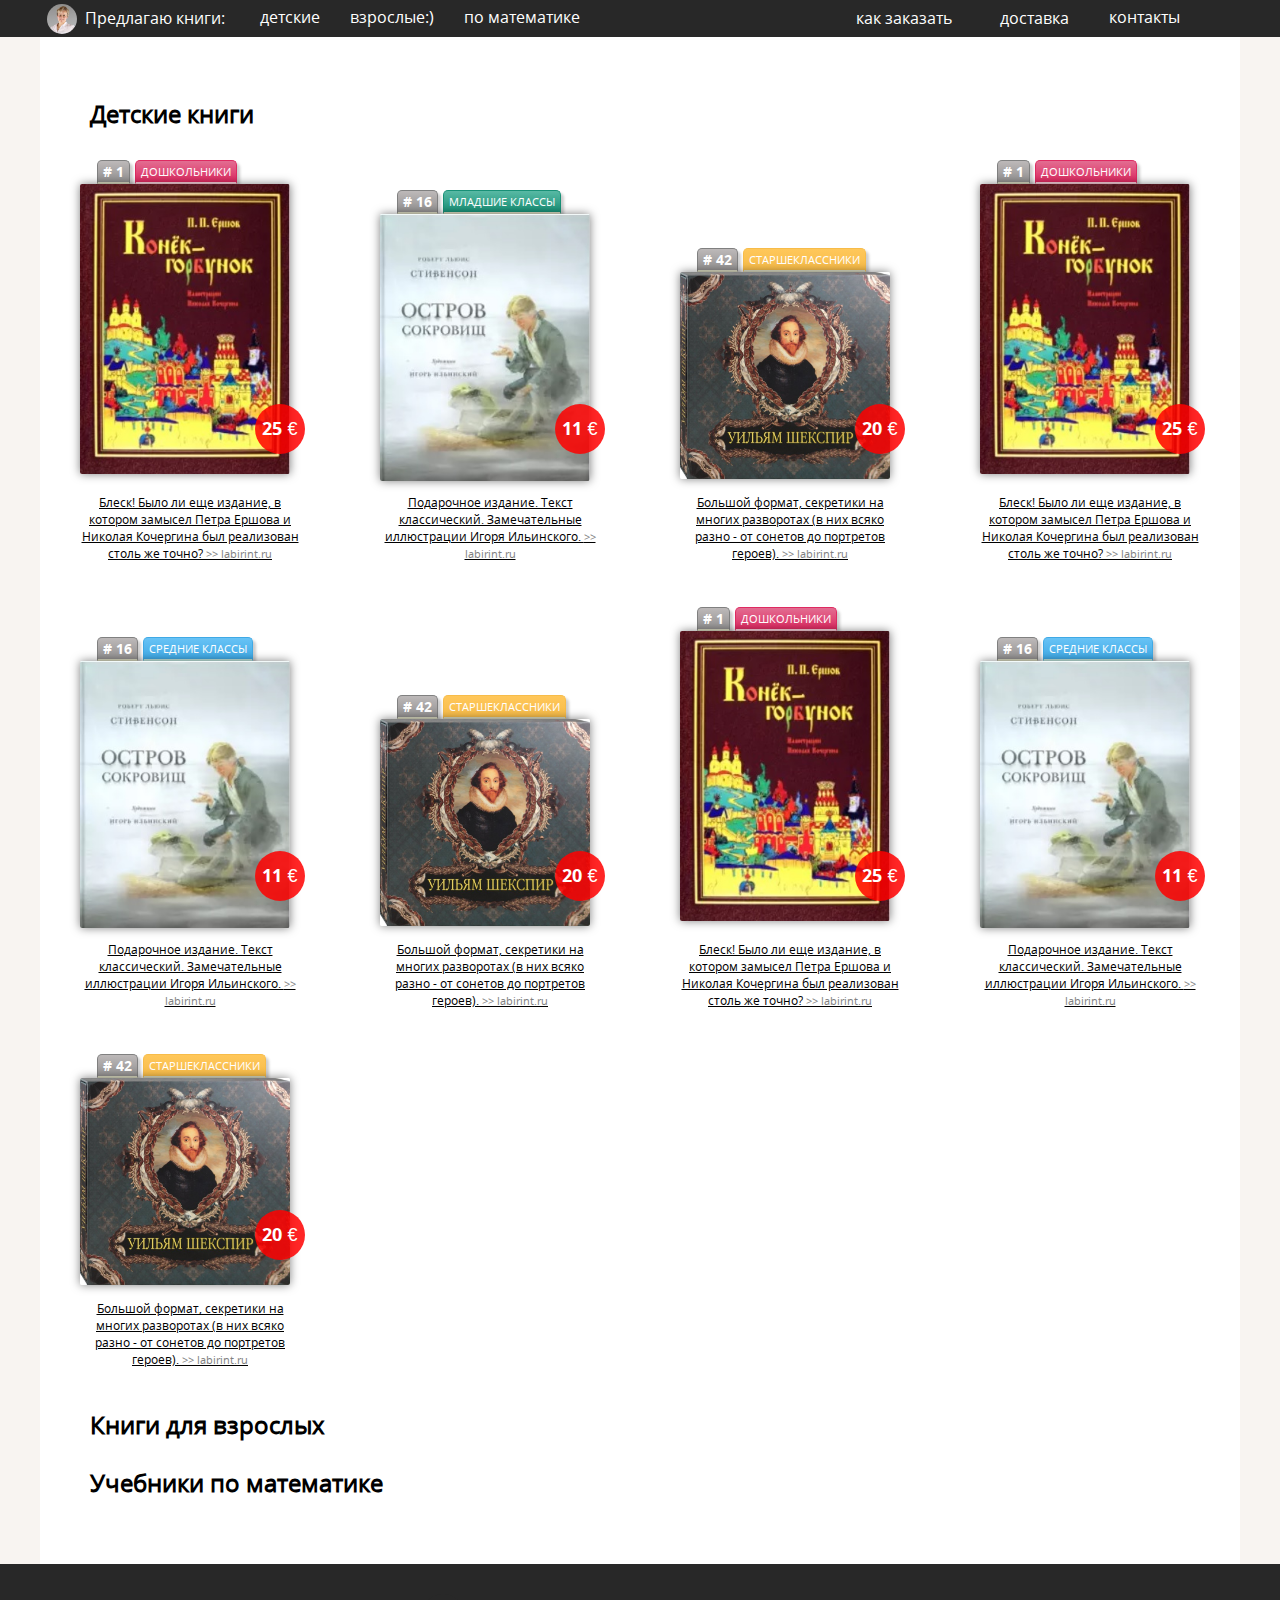
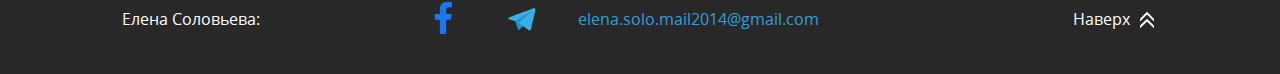
<file: index.html>
<!DOCTYPE html>
<html lang="ru">
<head>
	<title>Книги на русском</title>
	<meta http-equiv="Content-type" content="text/html; charset=utf-8"/>
	<meta name="description" content="Книги на русском языке в Германии"/>
	<meta name="keywords" content="Книги на русском, Books, Buecher"/>
	<link href="favicon/book-red.ico" rel="shortcut icon" type="image/x-icon" />
	<link type="text/css" rel="stylesheet" href="css/style.css"/>  <!-- подключения файла style.css -->
</head>

<body>

<header class="header">
	<h1 class="visually-hidden">Книги на русском языке</h1>
	<nav class="nav">
		<ul class="nav__list reset-list">
			<li class="nav__item">
				<a href="#" name="up"></a>
				<button class="nav__element nav__button nav__button--offer " id="offer" aria-label="Предлагаю книги">Предлагаю книги:</button>
				<div class="modal modal--left modal--intro visually-hidden">
					<p class="modal__text">Добрый день!</p>
					<p class="modal__text">Предлагаю книги на русском языке:</p>
					<p class="modal__text">&#9830; для детей - книги, из которых мы уже выросли или так и не доросли;</p>
					<p class="modal__text">&#9830; для взрослых - парочка книг, с которыми готова расстаться.</p>
					<p class="modal__text">&#9830; для студентов - учебники по мат.анализу и линейной алгебре; </p>
					<p class="modal__text">Почти все детские книги были куплены на
						<a  class="modal__link" href="https://www.labirint.ru/" target="_blank">labirint.ru</a>
						еще в Москве, в основном в 2011-2012 гг.,
						покупала для своего ребенка, старалась выбирать издания хорошего качества, с иллюстрациями известных художников
						 и адекватными переводами.</p>
					<p class="modal__text">Прилагаю список в экселевском формате (можно открыть в гугл-таблицах).
						Ссылка для скачивания:
						<a  class="modal__link" href="https://transfiles.ru/37fgf" target="_blank">https://transfiles.ru/37fgf</a>
					</p>
					<button class="close-button" aria-label="закрыть"></button>
				</div>
			</li>
			<li class="nav__item">
				<a class="nav__element nav__link" id="childrenLink" href="#children">детские</a>
			</li>
			<li class="nav__item">
				<a class="nav__element nav__link" id="adultsLink" href="#adults">взрослые:)</a>
			</li>
			<li class="nav__item">
				<a class="nav__element nav__link" id="mathLink" href="#math">по математике</a>
			</li>
		</ul>
		<ul class="nav__list reset-list">
			<li class="nav__item">
				<a href="#" name="up"></a>
				<button  class="nav__element nav__button nav__button--order" id="order" aria-label="как заказать">как заказать</button>
				<div class="modal modal--right modal--order visually-hidden">
					<h2 class="modal__title">Как сделать заказ</h2>
					<p class="modal__text">- Выберите интересующие вас книги и скиньте мне информацию в почту или соц.сети.</p>
					<p class="modal__text">- Я сделаю рассчет суммы заказа и, если необходимо, доставки
						и сброшу удобным Вам способом список заказанных книг и реквизиты для оплаты.
						О встрече можно договориться по телефону или в соц сетях.
					</p>
					<p class="modal__text">- При доставке почтой книги будут отправлены не позднее 3х дней после оплаты,
						скан квитанции пришлю в почту или соц сети, чтобы можно было отследить посылку.
					</p>
					<button class="close-button" aria-label="закрыть"></button>
				</div>
			</li>
			<li class="nav__item">
				<button class="nav__element nav__button" id="delivery" aria-label="доставка">доставка</button>
				<div class="modal modal--right modal--delivery visually-hidden">
					<h2 class="modal__title">Доставка</h2>
					<p class="modal__text">Самовывоз: забрать книги можно в Гайслингене (Geislingen an der Steige)
						или договориться о встрече в Ульме, Мюнхене или Штутгарте.
						Звоните/пишите, договоримся.
					</p>
					<p class="modal__text">Возможна отправка почтой (DHL, Hermes). Книги будут отправлены не позднее 3х дней после оплаты,
						скан квитанции пришлю в почту или соц сети, чтобы можно было отследить посылку.</p>
					<p class="modal__text">Стоимость доставки в цену не включена и рассчитывается под запрос, исходя из веса и габарита заказанных книг.</p>
					<p class="modal__text">Тарифы:
						<a class="modal__link" href="https://www.deutschepost.de/de/w/buecherundwarensendung.html" target="_blank">DHL</a>,
						<a class="modal__link" href="https://www.myhermes.de/preise/paeckchen-paket/" target="_blank">Hermes</a>
					</p>
					<button class="close-button" aria-label="закрыть"></button>
				</div>
			</li>
			<li class="nav__item">
				<a class="nav__element nav__link nav__link--narrow" id="contactsLink" href="#contacts">контакты</a>
			</li>
		</ul>
	</nav>
</header>

<main class="container">
	<div class="catalog">
		<section class="part">
			<h2 class="part__title">Детские книги<a name="children"></a></h2>
			<div class="part__wrapper">
				<article class="book">
					<h3 class="visually-hidden">Петр Ершов: Конёк-горбунок<a name="001"></a></h3>
					<div class="book__tabs-wrapper">
						<p class="book__id"># 1</p>
						<p class="book__age-group book__age-group--1">дошкольники</p>
					</div>
					<div class="book__image-wrapper book__image-wrapper--heigh">
						<a href="card-001.html">
							<img  class="book__image" src="img/001-cover.jpg" alt="Фото обложки">
							<div class="book__price">25
								<span class="book__placeholder"> </span>&#8364;
							</div>
						</a>
					</div>
					<a class="book__summary-link" href="https://www.labirint.ru/books/297139/" target="_blank">
						<p class="book__summary"> Блеск! Было ли еще издание, в котором замысел Петра Ершова
							и Николая Кочергина был реализован столь же точно?
							<span class="book__source"> >> labirint.ru</span>
						 </p>
					</a>
				</article>
				<article class="book">
					<h3 class="visually-hidden">Автор: название<a name="002"></a></h3>
					<div class="book__tabs-wrapper">
						<p class="book__id"># 16</p>
						<p class="book__age-group book__age-group--2">младшие классы</p>
					</div>
					<div class="book__image-wrapper book__image-wrapper--middle">
						<a href="card-016.html">
							<img  class="book__image" src="img/016-cover.jpg" alt="Фото обложки">
							<div class="book__price">11
								<span class="book__placeholder"> </span>&#8364;
							</div>
						</a>
					</div>
					<a class="book__summary-link" href="https://www.labirint.ru/books/356725/" target="_blank">
						<p class="book__summary"> Подарочное издание. Текст классический. Замечательные иллюстрации Игоря Ильинского.
							<span class="book__source"> >> labirint.ru</span>
						 </p>
					</a>
				</article>
				<article class="book">
					<h3 class="visually-hidden">Ирина Бурова: Уильям Шекспир<a name="003"></a></h3>
					<div class="book__tabs-wrapper">
						<p class="book__id"># 42</p>
						<p class="book__age-group book__age-group--4">старшеклассники</p>
					</div>
					<div class="book__image-wrapper">
						<a href="card-042.html">
							<img  class="book__image" src="img/042-cover.jpg" alt="Фото обложки">
							<div class="book__price">20
								<span class="book__placeholder"> </span>&#8364;
							</div>
						</a>
					</div>
					<a class="book__summary-link" href="https://www.labirint.ru/books/285935/" target="_blank">
						<p class="book__summary">  Большой формат, секретики на многих разворотах
							(в них всяко разно - от сонетов до портретов героев).
							<span class="book__source"> >> labirint.ru</span>
						 </p>
					</a>
				</article>
				<article class="book">
					<h3 class="visually-hidden">Автор: название<a name="004"></a></h3>
					<div class="book__tabs-wrapper">
						<p class="book__id"># 1</p>
						<p class="book__age-group book__age-group--1">дошкольники</p>
					</div>
					<div class="book__image-wrapper book__image-wrapper--heigh">
						<a href="card-001.html">
							<img  class="book__image" src="img/001-cover.jpg" alt="Фото обложки">
							<div class="book__price">25
								<span class="book__placeholder"> </span>&#8364;
							</div>
						</a>
					</div>
					<a class="book__summary-link" href="https://www.labirint.ru/books/297139/" target="_blank">
						<p class="book__summary"> Блеск! Было ли еще издание, в котором замысел Петра Ершова
							и Николая Кочергина был реализован столь же точно?
							<span class="book__source"> >> labirint.ru</span>
						 </p>
					</a>
				</article>
				<article class="book">
					<h3 class="visually-hidden">Автор: название<a name="005"></a></h3>
					<div class="book__tabs-wrapper">
						<p class="book__id"># 16</p>
						<p class="book__age-group book__age-group--3">средние классы</p>
					</div>
					<div class="book__image-wrapper book__image-wrapper--middle">
						<a href="card-016.html">
							<img  class="book__image" src="img/016-cover.jpg" alt="Фото обложки">
							<div class="book__price">11
								<span class="book__placeholder"> </span>&#8364;
							</div>
						</a>
					</div>
					<a class="book__summary-link" href="https://www.labirint.ru/books/356725/" target="_blank">
						<p class="book__summary"> Подарочное издание. Текст классический. Замечательные иллюстрации Игоря Ильинского.
							<span class="book__source"> >> labirint.ru</span>
						 </p>
					</a>
				</article>
				<article class="book">
					<h3 class="visually-hidden">Ирина Бурова: Уильям Шекспир<a name="006"></a></h3>
					<div class="book__tabs-wrapper">
						<p class="book__id"># 42</p>
						<p class="book__age-group book__age-group--4">старшеклассники</p>
					</div>
					<div class="book__image-wrapper">
						<a href="card-042.html">
							<img  class="book__image" src="img/042-cover.jpg" alt="Фото обложки">
							<div class="book__price">20
								<span class="book__placeholder"> </span>&#8364;
							</div>
						</a>
					</div>
					<a class="book__summary-link" href="https://www.labirint.ru/books/285935/" target="_blank">
						<p class="book__summary">  Большой формат, секретики на многих разворотах
							(в них всяко разно - от сонетов до портретов героев).
							<span class="book__source"> >> labirint.ru</span>
						 </p>
					</a>
				</article>
				<article class="book">
					<h3 class="visually-hidden">Автор: название<a name="007"></a></h3>
					<div class="book__tabs-wrapper">
						<p class="book__id"># 1</p>
						<p class="book__age-group book__age-group--1">дошкольники</p>
					</div>
					<div class="book__image-wrapper book__image-wrapper--heigh">
						<a href="card-001.html">
							<img  class="book__image" src="img/001-cover.jpg" alt="Фото обложки">
							<div class="book__price">25
								<span class="book__placeholder"> </span>&#8364;
							</div>
						</a>
					</div>
					<a class="book__summary-link" href="https://www.labirint.ru/books/297139/" target="_blank">
						<p class="book__summary"> Блеск! Было ли еще издание, в котором замысел Петра Ершова
							и Николая Кочергина был реализован столь же точно?
							<span class="book__source"> >> labirint.ru</span>
						 </p>
					</a>
				</article>
				<article class="book">
					<h3 class="visually-hidden">Автор: название<a name="008"></a></h3>
					<div class="book__tabs-wrapper">
						<p class="book__id"># 16</p>
						<p class="book__age-group book__age-group--3">средние классы</p>
					</div>
					<div class="book__image-wrapper book__image-wrapper--middle">
						<a href="card-016.html">
							<img  class="book__image" src="img/016-cover.jpg" alt="Фото обложки">
							<div class="book__price">11
								<span class="book__placeholder"> </span>&#8364;
							</div>
						</a>
					</div>
					<a class="book__summary-link" href="https://www.labirint.ru/books/356725/" target="_blank">
						<p class="book__summary"> Подарочное издание. Текст классический. Замечательные иллюстрации Игоря Ильинского.
							<span class="book__source"> >> labirint.ru</span>
						 </p>
					</a>
				</article>
				<article class="book">
					<h3 class="visually-hidden">Ирина Бурова: Уильям Шекспир<a name="009"></a></h3>
					<div class="book__tabs-wrapper">
						<p class="book__id"># 42</p>
						<p class="book__age-group book__age-group--4">старшеклассники</p>
					</div>
					<div class="book__image-wrapper">
						<a href="card-042.html">
							<img  class="book__image" src="img/042-cover.jpg" alt="Фото обложки">
							<div class="book__price">20
								<span class="book__placeholder"> </span>&#8364;
							</div>
						</a>
					</div>
					<a class="book__summary-link" href="https://www.labirint.ru/books/285935/" target="_blank">
						<p class="book__summary">  Большой формат, секретики на многих разворотах
							(в них всяко разно - от сонетов до портретов героев).
							<span class="book__source"> >> labirint.ru</span>
						 </p>
					</a>
				</article>

			</div>
		</section>

		<section class="part">
			<h2 class="part__title">Книги для взрослых<a name="adults"></a></h2>
			<div class="part__wrapper">

			</div>
		</section>

		<section class="part">
			<h2 class="part__title">Учебники по математике<a name="math"></a></h2>
			<div class="part__wrapper">

			</div>
		</section>
	</div>
</main>

<footer class="footer">
	<div class="footer__wrapper">
		<p class="footer__left">Елена Соловьева: <a href="#" name="contacts"></a>
		</p>
		<ul class="footer__middle contact reset-list">
			<li class="contact__item">
				<a class="contact__link contact__link--facebook"
				href="https://www.facebook.com/%D0%9B%D0%B8%D1%87%D0%BD%D0%B0%D1%8F-%D1%81%D1%82%D1%80%D0%B0%D0%BD%D0%B8%D1%86%D0%B0-%D0%95%D0%BB%D0%B5%D0%BD%D1%8B-%D0%A1%D0%BE%D0%BB%D0%BE%D0%B2%D1%8C%D0%B5%D0%B2%D0%BE%D0%B9-101800968509706/?view_public_for=101800968509706"
				 target="_blank"></a>
			</li>
			<li class="contact__item">
				<a class="contact__link contact__link--telegram" href="https://telegram.me/ElenaSolo77" target="_blank"></a>
			</li>
			<li class="contact__item contact__item--email">
				<a class="contact__link contact__link--email"  class="contact__item" href="mailto:elena.solo.mail2014@gmail.com">
					elena.solo.mail2014@gmail.com
				</a>
			</li>
			<!-- <li class="contact__item">
				<a class="contact__link contact__link - - whatsapp" href="https://wa.me/+4917620063724/?text= " target="_blank"></a>
			</li> -->
		</ul>
		<div class="footer__right">
			<a href="#up" class="footer__link--up">Наверх</a>
		</div>
	</div>
</footer>

<script src="js/modal.js"></script>

</body>
</html>
</file>
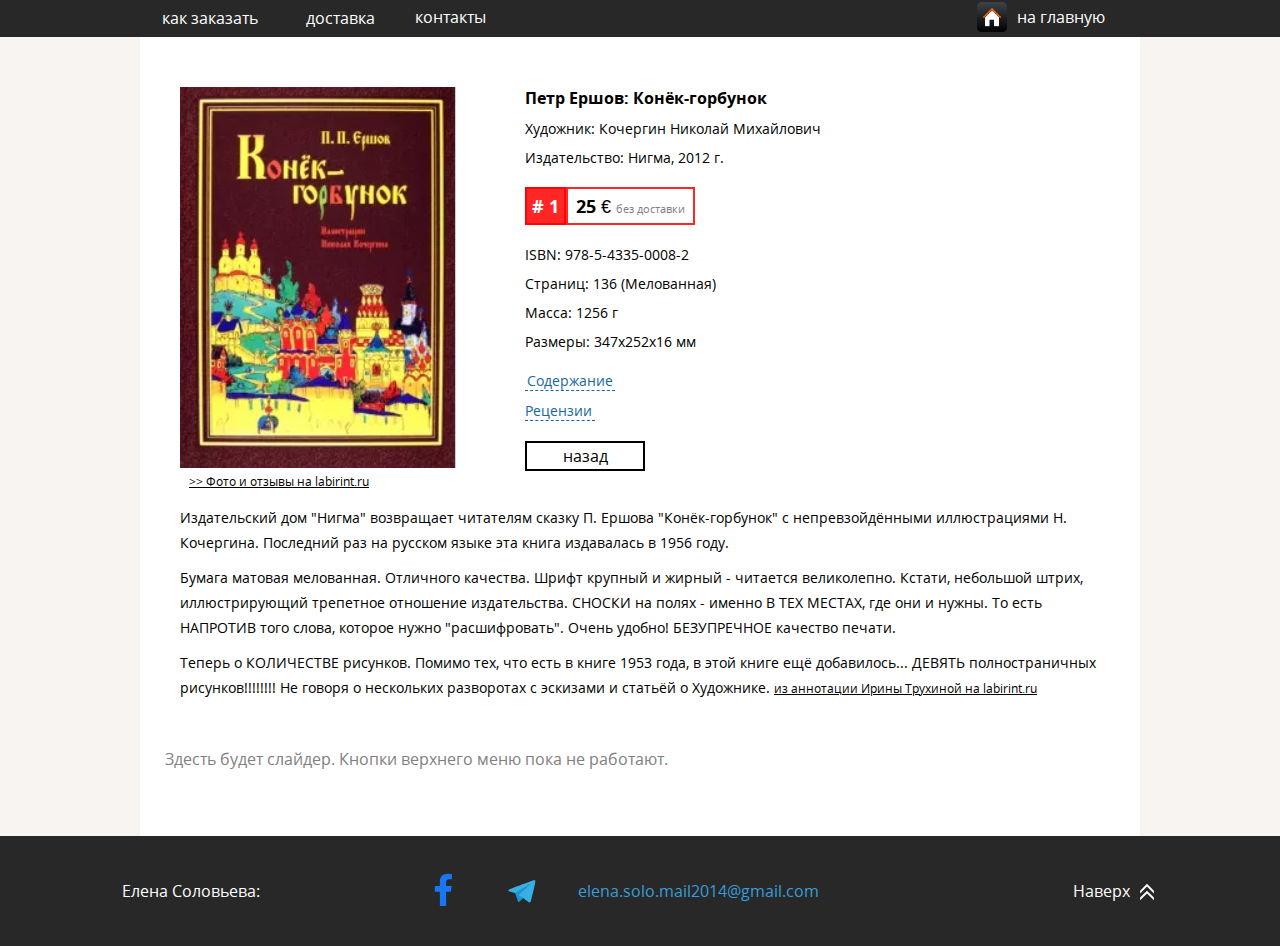
<file: card-001.html>
<!DOCTYPE html>
<html lang="ru">
<head>
	<title>Книги на русском</title>
	<meta http-equiv="Content-type" content="text/html; charset=utf-8"/>
	<meta name="description" content="Книги на русском языке в Германии"/>
	<meta name="keywords" content="Книги на русском, Books, Buecher"/>
<link href="favicon/book-red.ico" rel="shortcut icon" type="image/x-icon" />
	<link type="text/css" rel="stylesheet" href="css/style.css"/>  <!-- подключения файла style.css -->
</head>

<body>

<header class="header">
	<nav class="nav nav--article">
		<ul class="nav__list reset-list">
			<li class="nav__item">
				<a href="#" name="up"></a>
				<button  class="nav__element nav__button nav__button--order" aria-label="как заказать">как заказать</button>
				<div class="modal modal--left modal--order visually-hidden">
					<h2 class="modal__title">Как сделать заказ</h2>
					<p class="modal__text">- Выберите интересующие вас книги и скиньте мне информацию в почту или соц.сети.</p>
					<p class="modal__text">- Я сделаю рассчет суммы заказа и, если необходимо, доставки
						и сброшу удобным Вам способом список заказанных книг и реквизиты для оплаты.
						О встрече можно договориться по телефону или в соц сетях.
					</p>
					<p class="modal__text">- При доставке почтой книги будут отправлены не позднее 3х дней после оплаты,
						скан квитанции пришлю в почту или соц сети, чтобы можно было отследить посылку.
					</p>
					<button class="close-button" aria-label="закрыть"></button>
				</div>
			</li>
			<li class="nav__item">
				<button class="nav__element nav__button" aria-label="доставка">доставка</button>
				<div class="modal modal--left modal--delivery visually-hidden">
					<h2 class="modal__title">Доставка</h2>
					<p class="modal__text">Самовывоз: забрать книги можно в Гайслингене (Geislingen an der Steige)
						или договориться о встрече в Ульме, Мюнхене или Штутгарте.
						Звоните/пишите, договоримся.
					</p>
					<p class="modal__text">Возможна отправка почтой (DHL, Hermes). Книги будут отправлены не позднее 3х дней после оплаты,
						скан квитанции пришлю в почту или соц сети, чтобы можно было отследить посылку.</p>
					<p class="modal__text">Стоимость доставки в цену не включена и рассчитывается под запрос, исходя из веса и габарита заказанных книг.</p>
					<p class="modal__text">Тарифы:
						<a class="modal__link" href="https://www.deutschepost.de/de/w/buecherundwarensendung.html" target="_blank">DHL</a>,
						<a class="modal__link" href="https://www.myhermes.de/preise/paeckchen-paket/" target="_blank">Hermes</a>
					</p>
					<button class="close-button" aria-label="закрыть"></button>
				</div>
			</li>
			<li class="nav__item">
				<a class="nav__element nav__link nav__link--narrow" href="#contacts">контакты</a>
			</li>
		</ul>
		<ul class="nav__list reset-list">
			<li class="nav__item button">
				<a href="index.html" class="nav__element  nav__link nav__link--home">на главную</a>
			</li>
		</ul>
	</nav>
</header>

<main class="article">
	<h1 class="visually-hidden">Петр Ершов: Конёк-горбунок</h1>
	<div class="article__intro">
		<div class="article__image-wrapper">
			<img  class="article__image" src="img/001-cover.jpg" alt="Фото обложки">
			<a class="book__summary-link" href="https://www.labirint.ru/books/297139/" target="_blank">
				<p class="book__external-link"> >> Фото и отзывы на labirint.ru</p>
			</a>
		</div>

		<div class="article__features">
			<p class="article__title">Петр Ершов: Конёк-горбунок</p>
			<p class="article__info visually-hidden"></p>  <!-- book__translator -->
			<p class="article__info">Художник: Кочергин Николай Михайлович</p> <!-- book__painter -->
			<p class="article__info">Издательство: Нигма, 2012 г.</p> <!-- book_publisher -->
			<div class="id-price">
				<p class="id-price__id"># 1</p>
				<p class="id-price__price">25 <span class="id-price__plaseholder"> </span>&#8364;
					<span class="id-price__rem">без доставки</span>
				</p>
			</div>
			<div class="article__info">ISBN: 978-5-4335-0008-2</div> <!-- book__isbn -->
			<div class="article__info">Страниц: 136 (Мелованная)</div> <!-- book__pages-number -->
			<div class="article__info">Масса: 1256 г</div> <!-- book__weight -->
			<div class="article__info">Размеры: 347x252x16 мм</div> <!-- book__size -->
			<div class="article__details">
				<button class="article__content" aria-label="содержание">Содержание</button>
				<a class="article__content article__content--link" href="#">Рецензии</a>
			</div>
			<a href="index.html" class="button-back">назад</a>
		</div>
	</div>

	<div class="article__review">
		<p class="article__info">Издательский дом "Нигма" возвращает читателям сказку П. Ершова "Конёк-горбунок"
			с непревзойдёнными иллюстрациями Н. Кочергина. Последний раз на русском языке
			эта книга издавалась в 1956 году.
		</p>
		<p class="article__info">Бумага матовая мелованная. Отличного качества.
			Шрифт крупный и жирный - читается великолепно. Кстати, небольшой штрих,
			иллюстрирующий трепетное отношение издательства. СНОСКИ на полях - именно В ТЕХ МЕСТАХ,
			где они и нужны. То есть НАПРОТИВ того слова, которое нужно "расшифровать". Очень удобно!
			БЕЗУПРЕЧНОЕ качество печати.
		</p>
		<p class="article__info">Теперь о КОЛИЧЕСТВЕ рисунков. Помимо тех, что есть
			в книге 1953 года, в этой книге ещё добавилось... ДЕВЯТЬ полностраничных
			рисунков!!!!!!!! Не говоря о нескольких разворотах с эскизами и статьёй о Художнике.
			<a href="https://www.labirint.ru/books/297139/" class="article__summary-link">из аннотации Ирины Трухиной на labirint.ru</a>
		</p>
		</p>
	</div>

	<div>
		<p class="slider">Здесть будет слайдер. Кнопки верхнего меню пока не работают.</p>
	</div>

</main>

<footer class="footer">
	<div class="footer__wrapper">
		<p class="footer__left">Елена Соловьева: <a href="#" name="contacts"></a>
		</p>
		<ul class="footer__middle contact reset-list">
			<li class="contact__item">
				<a class="contact__link contact__link--facebook"
				href="https://www.facebook.com/%D0%9B%D0%B8%D1%87%D0%BD%D0%B0%D1%8F-%D1%81%D1%82%D1%80%D0%B0%D0%BD%D0%B8%D1%86%D0%B0-%D0%95%D0%BB%D0%B5%D0%BD%D1%8B-%D0%A1%D0%BE%D0%BB%D0%BE%D0%B2%D1%8C%D0%B5%D0%B2%D0%BE%D0%B9-101800968509706/?view_public_for=101800968509706"
				 target="_blank"></a>
			</li>
			<li class="contact__item">
				<a class="contact__link contact__link--telegram" href="https://telegram.me/ElenaSolo77" target="_blank"></a>
			</li>
			<li class="contact__item contact__item--email">
				<a class="contact__link contact__link--email"  class="contact__item" href="mailto:elena.solo.mail2014@gmail.com">
					elena.solo.mail2014@gmail.com
				</a>
			</li>
			<!-- <li class="contact__item">
				<a class="contact__link contact__link - - whatsapp" href="https://wa.me/+4917620063724/?text= " target="_blank"></a>
			</li> -->
		</ul>
		<div class="footer__right">
			<a href="#up" class="footer__link--up">Наверх</a>
		</div>
	</div>
</footer>

<script src="js/modal.js"></script>

</body>



</html>
</file>
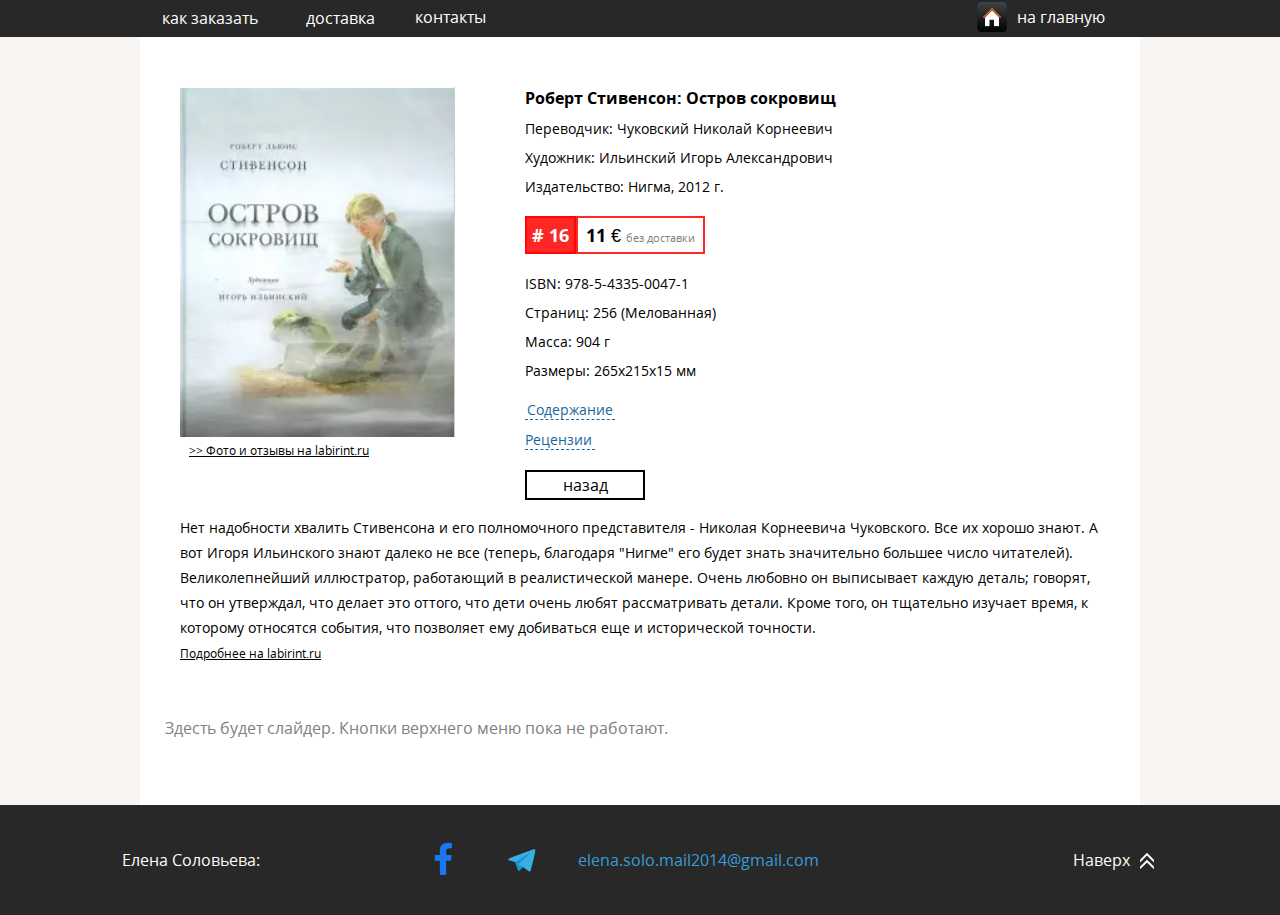
<file: card-016.html>
<!DOCTYPE html>
<html lang="ru">
<head>
	<title>Книги на русском</title>
	<meta http-equiv="Content-type" content="text/html; charset=utf-8"/>
	<meta name="description" content="Книги на русском языке в Германии"/>
	<meta name="keywords" content="Книги на русском, Books, Buecher"/>
	<link href="favicon/book-red.ico" rel="shortcut icon" type="image/x-icon" />
	<link type="text/css" rel="stylesheet" href="css/style.css"/>  <!-- подключения файла style.css -->
</head>

<body>

<header class="header">
	<nav class="nav nav--article">
		<ul class="nav__list reset-list">
			<li class="nav__item">
				<a href="#" name="up"></a>
				<button  class="nav__element nav__button nav__button--order" aria-label="как заказать">как заказать</button>
				<div class="modal modal--left modal--order visually-hidden">
					<h2 class="modal__title">Как сделать заказ</h2>
					<p class="modal__text">- Выберите интересующие вас книги и скиньте мне информацию в почту или соц.сети.</p>
					<p class="modal__text">- Я сделаю рассчет суммы заказа и, если необходимо, доставки
						и сброшу удобным Вам способом список заказанных книг и реквизиты для оплаты.
						О встрече можно договориться по телефону или в соц сетях.
					</p>
					<p class="modal__text">- При доставке почтой книги будут отправлены не позднее 3х дней после оплаты,
						скан квитанции пришлю в почту или соц сети, чтобы можно было отследить посылку.
					</p>
					<button class="close-button" aria-label="закрыть"></button>
				</div>
			</li>
			<li class="nav__item">
				<button class="nav__element nav__button" aria-label="доставка">доставка</button>
				<div class="modal modal--left modal--delivery visually-hidden">
					<h2 class="modal__title">Доставка</h2>
					<p class="modal__text">Самовывоз: забрать книги можно в Гайслингене (Geislingen an der Steige)
						или договориться о встрече в Ульме, Мюнхене или Штутгарте.
						Звоните/пишите, договоримся.
					</p>
					<p class="modal__text">Возможна отправка почтой (DHL, Hermes). Книги будут отправлены не позднее 3х дней после оплаты,
						скан квитанции пришлю в почту или соц сети, чтобы можно было отследить посылку.</p>
					<p class="modal__text">Стоимость доставки в цену не включена и рассчитывается под запрос, исходя из веса и габарита заказанных книг.</p>
					<p class="modal__text">Тарифы:
						<a class="modal__link" href="https://www.deutschepost.de/de/w/buecherundwarensendung.html" target="_blank">DHL</a>,
						<a class="modal__link" href="https://www.myhermes.de/preise/paeckchen-paket/" target="_blank">Hermes</a>
					</p>
					<button class="close-button" aria-label="закрыть"></button>
				</div>
			</li>
			<li class="nav__item">
				<a class="nav__element nav__link nav__link--narrow" href="#contacts">контакты</a>
			</li>
		</ul>
		<ul class="nav__list reset-list">
			<li class="nav__item button">
				<a href="index.html" class="nav__element  nav__link nav__link--home">на главную</a>
			</li>
		</ul>
	</nav>
</header>

<main class="article">
	<h1 class="visually-hidden">Автор: название</h1>
	<div class="article__intro">
		<div class="article__image-wrapper">
			<img  class="article__image" src="img/016-cover.jpg" alt="Фото обложки">
			<a class="article__summary-link" href="https://www.labirint.ru/books/356725/" target="_blank">
				<p class="article__external-link"> >> Фото и отзывы на labirint.ru</p>
			</a>
		</div>

		<div class="article__features">
			<p class="article__title">Роберт Стивенсон: Остров сокровищ</p>
			<p class="article__info">Переводчик: Чуковский Николай Корнеевич</p>  <!-- book__translator -->
			<p class="article__info">Художник: Ильинский Игорь Александрович</p> <!-- book__painter -->
			<p class="article__info">Издательство: Нигма, 2012 г.</p> <!-- book_publisher -->
			<div class="id-price">
				<p class="id-price__id"># 16</p>
				<p class="id-price__price">11 <span class="id-price__plaseholder"> </span>&#8364;
					<span class="id-price__rem">без доставки</span>
				</p>
			</div>
			<div class="article__info">ISBN: 978-5-4335-0047-1</div> <!-- book__isbn -->
			<div class="article__info">Страниц: 256 (Мелованная)</div> <!-- book__pages-number -->
			<div class="article__info">Масса: 904 г</div> <!-- book__weight -->
			<div class="article__info">Размеры: 265x215x15 мм</div> <!-- book__size -->
			<div class="article__details">
				<button class="article__content" aria-label="содержание">Содержание</button>
				<a class="article__content article__content--link" href="#">Рецензии</a>
			</div>
			<a href="index.html" class="button-back">назад</a>
		</div>
	</div>

	<div class="article__review">
		<p class="article__info">Нет надобности хвалить Стивенсона и его полномочного представителя -
			Николая Корнеевича Чуковского. Все их хорошо знают. А вот Игоря Ильинского
			знают далеко не все (теперь, благодаря "Нигме" его будет знать
			значительно большее число читателей). Великолепнейший иллюстратор,
			работающий в реалистической манере. Очень любовно он выписывает каждую
			деталь; говорят, что он утверждал, что делает это оттого, что дети очень
			любят рассматривать детали. Кроме того, он тщательно изучает время,
			к которому относятся события, что позволяет ему добиваться еще и исторической точности. <br>
			<a href="https://www.labirint.ru/books/356725/" class="article__summary-link">Подробнее на labirint.ru</a>
		</p>
	</div>

	<div>
		<p class="slider">Здесть будет слайдер. Кнопки верхнего меню пока не работают.</p>
	</div>
</main>

<footer class="footer">
	<div class="footer__wrapper">
		<p class="footer__left">Елена Соловьева: <a href="#" name="contacts"></a>
		</p>
		<ul class="footer__middle contact reset-list">
			<li class="contact__item">
				<a class="contact__link contact__link--facebook"
				href="https://www.facebook.com/%D0%9B%D0%B8%D1%87%D0%BD%D0%B0%D1%8F-%D1%81%D1%82%D1%80%D0%B0%D0%BD%D0%B8%D1%86%D0%B0-%D0%95%D0%BB%D0%B5%D0%BD%D1%8B-%D0%A1%D0%BE%D0%BB%D0%BE%D0%B2%D1%8C%D0%B5%D0%B2%D0%BE%D0%B9-101800968509706/?view_public_for=101800968509706"
				 target="_blank"></a>
			</li>
			<li class="contact__item">
				<a class="contact__link contact__link--telegram" href="https://telegram.me/ElenaSolo77" target="_blank"></a>
			</li>
			<li class="contact__item contact__item--email">
				<a class="contact__link contact__link--email"  class="contact__item" href="mailto:elena.solo.mail2014@gmail.com">
					elena.solo.mail2014@gmail.com
				</a>
			</li>
			<!-- <li class="contact__item">
				<a class="contact__link contact__link - - whatsapp" href="https://wa.me/+4917620063724/?text= " target="_blank"></a>
			</li> -->
		</ul>
		<div class="footer__right">
			<a href="#up" class="footer__link--up">Наверх</a>
		</div>
	</div>
</footer>

<script src="js/modal.js"></script>

</body>



</html>
</file>
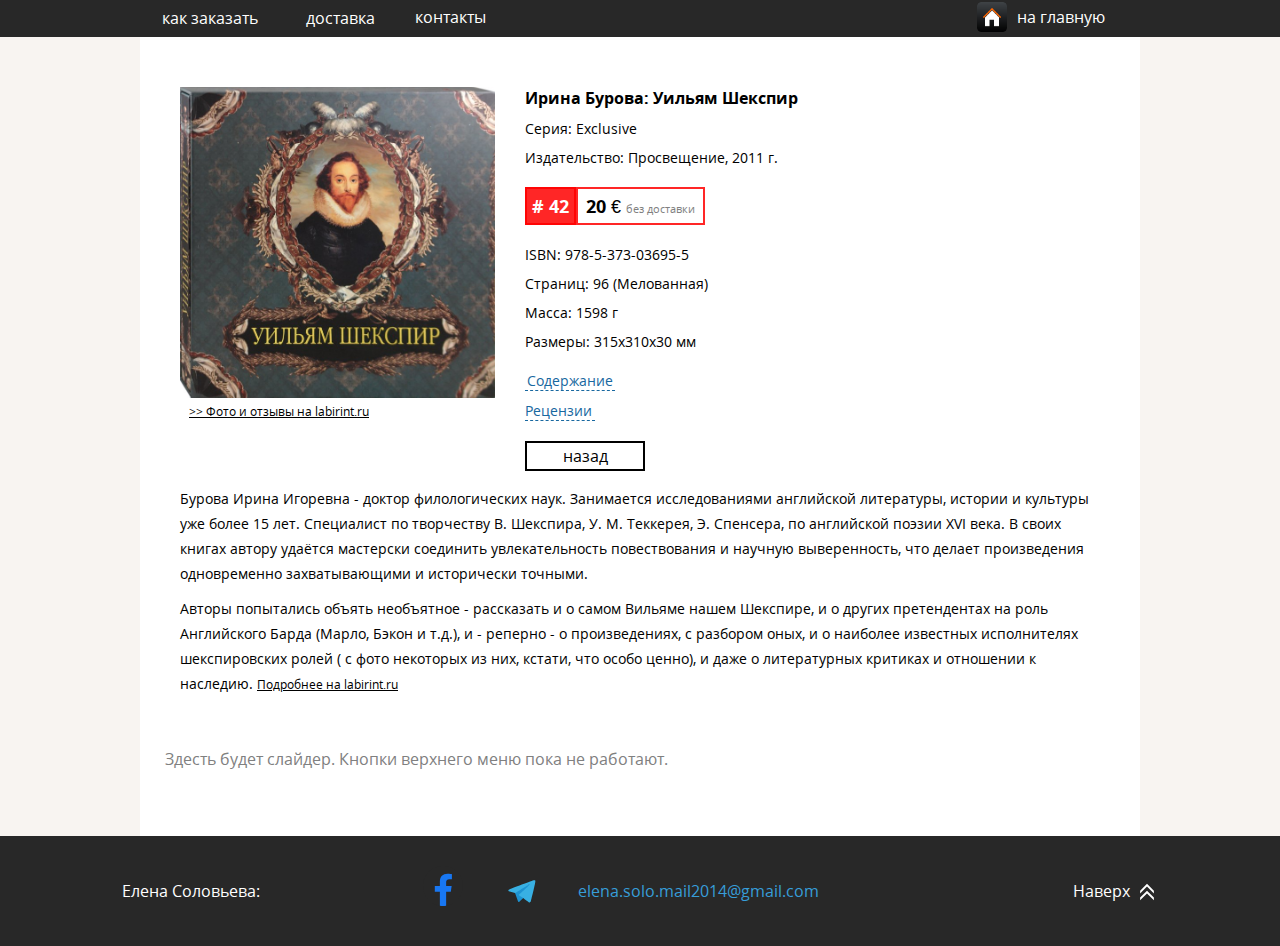
<file: card-042.html>
<!DOCTYPE html>
<html lang="ru">
<head>
	<title>Книги на русском</title>
	<meta http-equiv="Content-type" content="text/html; charset=utf-8"/>
	<meta name="description" content="Книги на русском языке в Германии"/>
	<meta name="keywords" content="Книги на русском, Books, Buecher"/>
	<link href="favicon/book-red.ico" rel="shortcut icon" type="image/x-icon" />
	<link type="text/css" rel="stylesheet" href="css/style.css"/>  <!-- подключения файла style.css -->
</head>

<body>

<header class="header">
	<nav class="nav nav--article">
		<ul class="nav__list reset-list">
			<li class="nav__item">
				<a href="#" name="up"></a>
				<button  class="nav__element nav__button nav__button--order" aria-label="как заказать">как заказать</button>
				<div class="modal modal--left modal--order visually-hidden">
					<h2 class="modal__title">Как сделать заказ</h2>
					<p class="modal__text">- Выберите интересующие вас книги и скиньте мне информацию в почту или соц.сети.</p>
					<p class="modal__text">- Я сделаю рассчет суммы заказа и, если необходимо, доставки
						и сброшу удобным Вам способом список заказанных книг и реквизиты для оплаты.
						О встрече можно договориться по телефону или в соц сетях.
					</p>
					<p class="modal__text">- При доставке почтой книги будут отправлены не позднее 3х дней после оплаты,
						скан квитанции пришлю в почту или соц сети, чтобы можно было отследить посылку.
					</p>
					<button class="close-button" aria-label="закрыть"></button>
				</div>
			</li>
			<li class="nav__item">
				<button class="nav__element nav__button" aria-label="доставка">доставка</button>
				<div class="modal modal--left modal--delivery visually-hidden">
					<h2 class="modal__title">Доставка</h2>
					<p class="modal__text">Самовывоз: забрать книги можно в Гайслингене (Geislingen an der Steige)
						или договориться о встрече в Ульме, Мюнхене или Штутгарте.
						Звоните/пишите, договоримся.
					</p>
					<p class="modal__text">Возможна отправка почтой (DHL, Hermes). Книги будут отправлены не позднее 3х дней после оплаты,
						скан квитанции пришлю в почту или соц сети, чтобы можно было отследить посылку.</p>
					<p class="modal__text">Стоимость доставки в цену не включена и рассчитывается под запрос, исходя из веса и габарита заказанных книг.</p>
					<p class="modal__text">Тарифы:
						<a class="modal__link" href="https://www.deutschepost.de/de/w/buecherundwarensendung.html" target="_blank">DHL</a>,
						<a class="modal__link" href="https://www.myhermes.de/preise/paeckchen-paket/" target="_blank">Hermes</a>
					</p>
					<button class="close-button" aria-label="закрыть"></button>
				</div>
			</li>
			<li class="nav__item">
				<a class="nav__element nav__link nav__link--narrow" href="#contacts">контакты</a>
			</li>
		</ul>
		<ul class="nav__list reset-list">
			<li class="nav__item button">
				<a href="index.html" class="nav__element  nav__link nav__link--home">на главную</a>
			</li>
		</ul>
	</nav>
</header>

<main class="article">
	<h1 class="visually-hidden">Ирина Бурова: Уильям Шекспир</h1>
	<div class="article__intro">
		<div class="article__image-wrapper">
			<img  class="article__image" src="img/042-cover.jpg" alt="Фото обложки">
			<a class="article__summary-link" href="https://www.labirint.ru/books/285935/" target="_blank">
				<p class="article__external-link"> >> Фото и отзывы на labirint.ru</p>
			</a>
		</div>

		<div class="article__features">
			<p class="article__title">Ирина Бурова: Уильям Шекспир</p>
			<p class="article__info visually-hidden"></p>  <!-- book__translator -->
			<p class="article__info">Серия: Exclusive</p> <!-- book__painter -->
			<p class="article__info">Издательство: Просвещение, 2011 г.</p> <!-- book_publisher -->
			<div class="id-price">
				<p class="id-price__id"># 42</p>
				<p class="id-price__price">20 <span class="id-price__plaseholder"> </span>&#8364;
					<span class="id-price__rem">без доставки</span>
				</p>
			</div>
			<div class="article__info">ISBN: 978-5-373-03695-5</div> <!-- book__isbn -->
			<div class="article__info">Страниц: 96 (Мелованная)</div> <!-- book__pages-number -->
			<div class="article__info">Масса: 1598 г</div> <!-- book__weight -->
			<div class="article__info">Размеры: 315x310x30 мм</div> <!-- book__size -->
			<div class="article__details">
				<button class="article__content" aria-label="содержание">Содержание</button>
				<a class="article__content article__content--link" href="#">Рецензии</a>
			</div>
			<a href="index.html#009" class="button-back">назад</a>
		</div>
	</div>

	<div class="article__review">
		<p class="article__info">Бурова Ирина Игоревна - доктор филологических наук. Занимается
			исследованиями английской литературы, истории и культуры уже более 15 лет.
			Специалист по творчеству В. Шекспира, У. М. Теккерея, Э. Спенсера,
			по английской поэзии XVI века. В своих книгах автору удаётся мастерски
			соединить увлекательность повествования и научную выверенность,
			что делает произведения одновременно захватывающими и исторически точными.
		</p>
		<p class="article__info">Авторы попытались объять необъятное - рассказать
			и о самом Вильяме нашем Шекспире, и о других претендентах на роль Английского
			Барда (Марло, Бэкон и т.д.), и - реперно - о произведениях, с разбором оных,
			и о наиболее известных исполнителях шекспировских ролей ( с фото некоторых из них,
			кстати, что особо ценно), и даже о литературных критиках и отношении к наследию.
			<a href="https://www.labirint.ru/books/285935/" class="article__summary-link">Подробнее на labirint.ru</a>
		</p>
	</div>

	<div>
		<p class="slider">Здесть будет слайдер.  Кнопки верхнего меню пока не работают.</p>
	</div>
</main>

<footer class="footer">
	<div class="footer__wrapper">
		<p class="footer__left">Елена Соловьева: <a href="#" name="contacts"></a>
		</p>
		<ul class="footer__middle contact reset-list">
			<li class="contact__item">
				<a class="contact__link contact__link--facebook"
				href="https://www.facebook.com/%D0%9B%D0%B8%D1%87%D0%BD%D0%B0%D1%8F-%D1%81%D1%82%D1%80%D0%B0%D0%BD%D0%B8%D1%86%D0%B0-%D0%95%D0%BB%D0%B5%D0%BD%D1%8B-%D0%A1%D0%BE%D0%BB%D0%BE%D0%B2%D1%8C%D0%B5%D0%B2%D0%BE%D0%B9-101800968509706/?view_public_for=101800968509706"
				 target="_blank"></a>
			</li>
			<li class="contact__item">
				<a class="contact__link contact__link--telegram" href="https://telegram.me/ElenaSolo77" target="_blank"></a>
			</li>
			<li class="contact__item contact__item--email">
				<a class="contact__link contact__link--email"  class="contact__item" href="mailto:elena.solo.mail2014@gmail.com">
					elena.solo.mail2014@gmail.com
				</a>
			</li>
			<!-- <li class="contact__item">
				<a class="contact__link contact__link - - whatsapp" href="https://wa.me/+4917620063724/?text= " target="_blank"></a>
			</li> -->
		</ul>
		<div class="footer__right">
			<a href="#up" class="footer__link--up">Наверх</a>
		</div>
	</div>
</footer>

<script src="js/modal.js"></script>

</body>

</html>
</file>
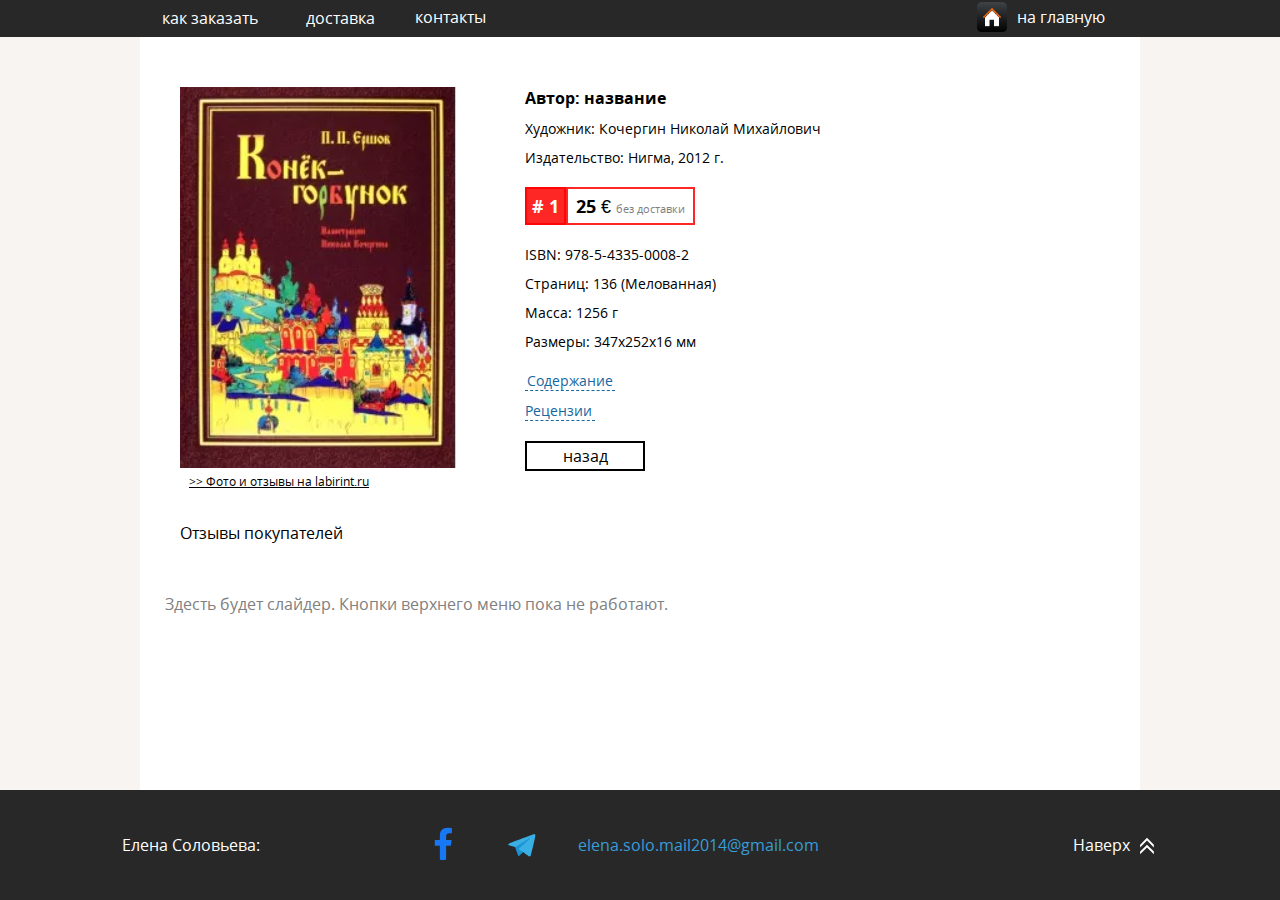
<file: card.html>
<!DOCTYPE html>
<html lang="ru">
<head>
	<title>Книги на русском</title>
	<meta http-equiv="Content-type" content="text/html; charset=utf-8"/>
	<meta name="description" content="Книги на русском языке в Германии"/>
	<meta name="keywords" content="Книги на русском, Books, Buecher"/>
	<link href="favicon/book-red.ico" rel="shortcut icon" type="image/x-icon" />
	<link type="text/css" rel="stylesheet" href="css/style.css"/>  <!-- подключения файла style.css -->
</head>

<body>

<header class="header">
	<nav class="nav nav--article">
		<ul class="nav__list reset-list">
			<li class="nav__item">
				<a href="#" name="up"></a>
				<button  class="nav__element nav__button nav__button--order" aria-label="как заказать">как заказать</button>
				<div class="modal modal--left modal--order visually-hidden">
					<h2 class="modal__title">Как сделать заказ</h2>
					<p class="modal__text">- Выберите интересующие вас книги и скиньте мне информацию в почту или соц.сети.</p>
					<p class="modal__text">- Я сделаю рассчет суммы заказа и, если необходимо, доставки
						и сброшу удобным Вам способом список заказанных книг и реквизиты для оплаты.
						О встрече можно договориться по телефону или в соц сетях.
					</p>
					<p class="modal__text">- При доставке почтой книги будут отправлены не позднее 3х дней после оплаты,
						скан квитанции пришлю в почту или соц сети, чтобы можно было отследить посылку.
					</p>
					<button class="close-button" aria-label="закрыть"></button>
				</div>
			</li>
			<li class="nav__item">
				<button class="nav__element nav__button" aria-label="доставка">доставка</button>
				<div class="modal modal--left modal--delivery visually-hidden">
					<h2 class="modal__title">Доставка</h2>
					<p class="modal__text">Самовывоз: забрать книги можно в Гайслингене (Geislingen an der Steige)
						или договориться о встрече в Ульме, Мюнхене или Штутгарте.
						Звоните/пишите, договоримся.
					</p>
					<p class="modal__text">Возможна отправка почтой (DHL, Hermes). Книги будут отправлены не позднее 3х дней после оплаты,
						скан квитанции пришлю в почту или соц сети, чтобы можно было отследить посылку.</p>
					<p class="modal__text">Стоимость доставки в цену не включена и рассчитывается под запрос, исходя из веса и габарита заказанных книг.</p>
					<p class="modal__text">Тарифы:
						<a class="modal__link" href="https://www.deutschepost.de/de/w/buecherundwarensendung.html" target="_blank">DHL</a>,
						<a class="modal__link" href="https://www.myhermes.de/preise/paeckchen-paket/" target="_blank">Hermes</a>
					</p>
					<button class="close-button" aria-label="закрыть"></button>
				</div>
			</li>
			<li class="nav__item">
				<a class="nav__element nav__link nav__link--narrow" href="#contacts">контакты</a>
			</li>
		</ul>
		<ul class="nav__list reset-list">
			<li class="nav__item button">
				<a href="index.html" class="nav__element  nav__link nav__link--home">на главную</a>
			</li>
		</ul>
	</nav>
</header>

<main class="article">
	<h1 class="visually-hidden">Автор: название</h1>
	<div class="article__intro">
		<div class="article__image-wrapper">
			<img  class="article__image" src="img/001-cover.jpg" alt="Фото обложки">
			<a class="book__summary-link" href="https://www.labirint.ru/books/297139/" target="_blank">
				<p class="book__external-link"> >> Фото и отзывы на labirint.ru</p>
			</a>
		</div>

		<div class="article__features">
			<p class="article__title">Автор: название</p>
			<p class="article__info visually-hidden"></p>  <!-- book__translator -->
			<p class="article__info">Художник: Кочергин Николай Михайлович</p> <!-- book__painter -->
			<p class="article__info">Издательство: Нигма, 2012 г.</p> <!-- book_publisher -->
			<div class="id-price">
				<p class="id-price__id"># 1</p>
				<p class="id-price__price">25 <span class="id-price__plaseholder"> </span>&#8364;
					<span class="id-price__rem">без доставки</span>
				</p>
			</div>
			<div class="article__info">ISBN: 978-5-4335-0008-2</div> <!-- book__isbn -->
			<div class="article__info">Страниц: 136 (Мелованная)</div> <!-- book__pages-number -->
			<div class="article__info">Масса: 1256 г</div> <!-- book__weight -->
			<div class="article__info">Размеры: 347x252x16 мм</div> <!-- book__size -->
			<div class="article__details">
				<button class="article__content" aria-label="содержание">Содержание</button>
				<a class="article__content article__content--link" href="#">Рецензии</a>
			</div>
			<a href="index.html" class="button-back">назад</a>
		</div>
	</div>

	<div class="article__review">
		<p>Отзывы покупателей</p>
	</div>

	<div>
		<p class="slider">Здесть будет слайдер. Кнопки верхнего меню пока не работают.</p>
	</div>

</main>

</body>
<footer class="footer">
	<div class="footer__wrapper">
		<p class="footer__left">Елена Соловьева: <a href="#" name="contacts"></a>
		</p>
		<ul class="footer__middle contact reset-list">
			<li class="contact__item">
				<a class="contact__link contact__link--facebook"
				href="https://www.facebook.com/%D0%9B%D0%B8%D1%87%D0%BD%D0%B0%D1%8F-%D1%81%D1%82%D1%80%D0%B0%D0%BD%D0%B8%D1%86%D0%B0-%D0%95%D0%BB%D0%B5%D0%BD%D1%8B-%D0%A1%D0%BE%D0%BB%D0%BE%D0%B2%D1%8C%D0%B5%D0%B2%D0%BE%D0%B9-101800968509706/?view_public_for=101800968509706"
				 target="_blank"></a>
			</li>
			<li class="contact__item">
				<a class="contact__link contact__link--telegram" href="https://telegram.me/ElenaSolo77" target="_blank"></a>
			</li>
			<li class="contact__item contact__item--email">
				<a class="contact__link contact__link--email"  class="contact__item" href="mailto:elena.solo.mail2014@gmail.com">
					elena.solo.mail2014@gmail.com
				</a>
			</li>
			<!-- <li class="contact__item">
				<a class="contact__link contact__link - - whatsapp" href="https://wa.me/+4917620063724/?text= " target="_blank"></a>
			</li> -->
		</ul>
		<div class="footer__right">
			<a href="#up" class="footer__link--up">Наверх</a>
		</div>
	</div>
</footer>

<script src="js/modal.js"></script>

</html>
</file>
<file: css/style.css>
@font-face {
  font-family: "OpenSans";
  src: url("../fonts/opensans.woff") format("woff"), url("../fonts/opensans.woff2") format("woff2");
}

@font-face {
  font-family: "OpenSans bold";
  src: url("../fonts/opensansbold.woff") format("woff"), url("../fonts/opensansbold.woff2") format("woff2");
}

@font-face {
  font-family: "Lett";
  src: url("../fonts/lett.woff") format("woff"), src: url("../fonts/lett.woff2") format("woff2");
}

/* чтобы при width: 100%; не вываливались из блока padding'и margin'ы */
html {
  box-sizing: border-box;
}

*,
*::before,
*::after {
  box-sizing: inherit;
}

body {
  display: flex;
  flex-direction: column;
  min-height: 100vh;

  margin: 0;
  padding: 0;
  min-width: 1200px;
  background-color: #f8f4f1;
  color:#000000;
  font-family: "OpenSans", "Arial", sans-serif;
}

main {
  flex-grow: 1;
}

a {
  margin: 0;
  padding: 0;
  text-decoration: none;
}

img {
  max-width: 100%;
  height: auto;
}

/* Служебные классы: */

.reset-list {
  position: relative;

  list-style: none;
  margin: 0;
  padding: 0;
}

.visually-hidden {
  position: absolute;
  width: 1px;
  height: 1px;
  margin: -1px -1px;
  border: 0;
  padding: 0;

  white-space: nowrap; /* Пробелы не учитываются, переносы строк в коде HTML игнорируются, весь текст отображается одной строкой;*/

  clip: rect(0, 0, 0, 0);
  clip-path: inset(100%);
  overflow: hidden;
}

/* Стили для классов (в порядке следования в разметке) */

/* HEADER */

.header {
  width: 100%;
  background-color: #282828;/*#503a3d;*/
}

.nav {
  display: -webkit-flex;
  display: -ms-flex;
  display: flex;
  flex-wrap: wrap;
  justify-content: space-between;

  margin: 0 auto;
  width: 1150px;
  min-height: 30px;
  background-color: #282828;
}

.nav--article {
  width: 1000px;
}

.nav__list {
  display: -webkit-flex;
  display: -ms-flex;
  display: flex;
  flex-wrap: wrap;
  justify-content: space-between;
  margin: 0;
}

.nav__item {
  display: block;
  position: relative;
  padding: 3px 15px 4px 15px;
  height: 100%;
}

.nav__item:last-child {
  margin-right: 20px;
}

.nav__element {
  width: 90px;
  height: 30px;
  margin: 0;
  padding: 0;
  color: #ffffff;
  font-family: "OpenSans", "Arial", sans-serif;
  font-size: 16px;
  line-height: 28px;
  text-align: center;
  vertical-align: middle;
  background-color: #282828;
  border: none;
  outline: none;
}

.nav__element:hover {
  color: #e06e6a;
}

.nav__element:active {
  color: #e06e6a;
  opacity: 0.8;
}


.nav__button--active {
  color: #ffffff;
  border-bottom: 2px solid #ffffff;
}

.nav__button--offer {
  position: relative;
  width: 150px;
}

.nav__button--offer::before {
  content: "";
  position: absolute;
  top: 1px;
  left: -33px;
  width: 30px;
  height: 30px;
  background-size: cover;
  background-image: url("../img/my-foto.jpg");
  border-radius: 50%;

  -moz-transition: all 0.5s ease-out;
  -o-transition: all 0.5s ease-out;
  -webkit-transition: all 0.5s ease-out;
}

.nav__button--offer:hover:before {
  left: -73px;
  width: 70px;
  height: 70px;
  z-index: 2;
}

.nav__button--order {
  width: 110px;
}

.nav__link--home {
  position: relative;
  padding-top: 10px;
  padding-left: 40px;
}

.nav__link--home::before {
  content: "";
  position: absolute;
  top: 6px;
  left: 0;
  width: 30px;
  height: 30px;
  background-size: cover;
  background-image: url(../img/home-icon.png);
}


/* MAIN */

.container {
  position: relative;
  margin: 0 auto;
  padding: 50px 25px;
  width: 1200px;
  background-color: #ffffff;
}

.part__title {
  margin: 0 0 15px 0;
  padding-left: 25px;
  padding-top: 10px;
}

.part__wrapper {
  display: -webkit-flex;
  display: -ms-flex;
  display: flex;
  flex-wrap: wrap;
  justify-content: space-between;
  align-items: flex-end;

  margin: 0;
  padding: 0;
}

/* Карточка товара */

.book {
  position: relative;
  display: -webkit-flex;
  display: -ms-flex;
  display: flex;
  flex-direction: row;
  flex-wrap: wrap;
  margin-bottom: 30px;
  padding: 15px 15px 0 15px;
  width: 250px;
  min-height: 210px;

  color: #503a3d;
}

.book__tabs-wrapper {
  display: -webkit-flex;
  display: -ms-flex;
  display: flex;
  flex-direction: row;
  flex-wrap: wrap;
  text-transform: uppercase;
  padding-left: 15px;
}

.book__id {
  margin: 0 0 0 2px;
  padding: 1px 5px 1px 5px;
  width: auto;
  min-height: 20px;

  color: #ffffff;
  font-family: "OpenSans bold", "Arial", sans-serif;
  font-size: 14px;
  text-align: center;
  background: linear-gradient(to bottom, #bdb9b9, #939191);
  border: 1px solid grey;
  border-bottom: 2px solid #dfdfc5; /*#f8f4f1;*/
  border-radius: 5px 5px 0 0;
  box-shadow: 3px 3px 3px rgba(0,0,0,0.2);
}

.book__age-group {
  width: auto;
  max-width: 140px;
  margin: 0 0 0 5px;
  padding: 3px 5px 2px 5px;
  min-height: 20px;

  color: #ffffff;
  font-size: 11px;
  text-align: center;
  border-radius: 5px 5px 0 0;
  box-shadow: 3px 3px 3px rgba(0,0,0,0.2);
}

.book__age-group--1 {
  background: linear-gradient(to top,#de2a61, #e26d91 );
  border: 1px solid #de2a61;
  border-bottom: 2px solid #ffd5df;
}

.book__age-group--2 {
  background: linear-gradient(to top, #189076, #58b9a4);
  border: 1px solid #189076;
  border-bottom: 2px solid #dfdfc5;
  border-radius: 5px 5px 0 0;
}

.book__age-group--3 {
  background: linear-gradient(to top, #3fa9e5, #68c3f6);
  border: 1px solid #3fa9e5;
  border-bottom: 2px solid #c4e9e1;
}

.book__age-group--4 {
  background: linear-gradient(to top, #f7bc49, #ffc75a);
  border: 1px solid #f7bc49;
  border-bottom: 2px solid #dfdfc5;
}

.book__image-wrapper {
  position: relative;

  margin-bottom: 10px;
}

.book__image-wrapper--heigh {
  height: 300px;
}

.book__image-wrapper--middle {
  height: 270px;
}

.book__image {
  position: relative;
  width: 210px;
  height: auto;

  -moz-transition: all 0.5s ease-out;
  -o-transition: all 0.5s ease-out;
  -webkit-transition: all 0.5s ease-out;

  border-radius: 2px;
  box-shadow: 0 0 10px rgba(0,0,0,0.5);
}

.book__image:hover {
  width: 220px;
  height: auto;
  box-shadow: 0 0 10px rgba(0,0,0,0.8);

  -webkit-transform: scale(1.03);
  -moz-transform: scale(1.03);
  -o-transform: scale(1.03);
}

.book__price {
  position: absolute;
  bottom: 30px;
  right: -15px;

  width: 50px;
  height: 50px;
  margin: 0;
  padding-top: 12px;

  font-family: "OpenSans bold", "Arial", sans-serif;
  font-size: 18px;
  color: #ffffff;
  text-align: center;
  background-color: rgba(255,0,0,.85);
  border-radius: 50%;
}

.book__placeholder {
  font-size: 7px;
}

.book__summary {
  margin: 0;
  color: #000000;
  font-size: 12px;
  text-align: center;
}

.book__summary-link {
  color: #000000;
  font-size: 12px;
  text-decoration: underline;
}

.book__source {
  color: grey;
  font-size: 11px;
}

.book__summary:hover,
.book__summary-link:hover {
  color: #1868a0;
}

.book__external-link {
  margin: 0;
  padding-left: 9px;
}


.reserv {
  position: relative;
  opacity: 70%;
}

.reserv::before {
  content: "";
  position: absolute;
  z-index: 2;
  top: 100px;
  left: 50px;

  width: 150px;
  height: 70px;
  background-size: cover;
  background-image: url("../img/reserved.png");
}

/* PRODUCT CARD */
.article {
  position: relative;
  margin: 0 auto;
  padding: 50px 25px;
  width: 1000px;
  background-color: #ffffff;
}

.article__title {
  margin: 0 0 10px 0;

  color: #000000;
  font-family: "OpenSans bold", "Arial", sans-serif;
  font-style: 18px;
}

.article__intro {
  display: -webkit-flex;
  display: -ms-flex;
  display: flex;
  flex-direction: row;
  flex-wrap: wrap;
}

.article__image-wrapper {
  width: 330px;
  height: auto;
  margin-right: 15px;
  padding-left: 15px;
}

.article__features {
  width: 500px;
  padding-left: 15px;
  padding-right: 15px;
}

.article__info {
  margin: 0 0 10px 0;
  font-size: 14px;
}

.article__info:last-child {
  margin-bottom: 20px;
}

.article__details {
  margin-bottom: 20px;
  padding-top: 10px;
  width: auto;
}

.article__content {
  display: block;
  width: 90px;
  margin: 0 0 10px 0;
  padding: 0;

  color: #1868a0; /*#503a3d;*/
  font-family: "OpenSans", "Arial", sans-serif;
  font-size: 14px;
  border: none;
  border-bottom: 1px dashed #1868a0;
  background-color: transparent;
}

.article__content:hover {
  font-weight: bold;
}

.article__content--link {
  width: 70px;
}

.article__review {
  padding: 15px;
  line-height: 25px;
}

.article__summary-link {
  color: #000000;
  font-size: 12px;
  text-decoration: underline;
}

.article__external-link {
  margin: 0;
  padding-left: 9px;
}

.button-back {
  display: block;
  width: 120px;
  height: 30px;
  padding-top: 2px;
  color: #000000;
  font-family: "OpenSans", "Arial", sans-serif;
  font-size: 16px;
  text-align: center;
  background-color: #ffffff;
  border: 2px solid #000000;
}

.button-back:hover {
  color: #ffffff;
  background-color: #503a3d;
}

/* Блок с id и ценой*/

.id-price {
  display: -webkit-flex;
  display: -ms-flex;
  display: flex;
  flex-direction: row;
  flex-wrap: wrap;

  margin: 0 0 10px 0;
  padding: 10px 0;

  font-family: "OpenSans bold", "Arial", sans-serif;
  font-size: 18px;
}

.id-price__id {
  margin: 0;
  padding: 5px;
  color: #ffffff;
  background-color: rgba(255,0,0,.85);
  border: 2px solid rgba(255,0,0,.85);
}

.id-price__price {
  margin: 0;
  padding: 5px 8px;
  border: 2px solid rgba(255,0,0,.85);
}

.id-price__plaseholder {
  font-size: 5px;
}

.id-price__rem {
  color: grey;
  font-family: "OpenSans", "Arial", sans-serif;
  font-size: 11px;
}

/* FOOTER */

.footer  {
  flex-shrink: 0;
  width: 100%;
  padding: 30px;
  min-height: 30px;
  background-color: #282828;
}

.footer__wrapper {
  display: -webkit-flex;
  display: -ms-flex;
  display: flex;
  flex-wrap: wrap;
  justify-content: space-around;
  align-items: center;

  width: 1150px;
  margin: 0 auto;

  color: #ffffff;
}

.footer__left {
  width: 152px;
  margin: 0;
}

.footer__middle {
  width: auto;
  margin: 0;
}

.footer__right {
  width: 85px;
  margin: 0;
}


.footer__link--up {
  display: block;
  position: relative;
  color: #ffffff;
  font-family: "OpenSans", "Arial", sans-serif;
  font-size: 16px;
}

.footer__link--up::after {
  content: "";
  position: absolute;
  z-index: 2;
  top: 1px;
  right: 0;
  width: 22px;
  height: 22px;
  background-size: cover;
  /* background-color: white; */
  background-image: url("../img/up-icon-white.svg");
}

.footer__link--up:hover {
  color: #e06e6a;
}

.footer__link--up:hover:after {
  background-image: url("../img/up-icon-red.svg");
}

.contact {
  display: -webkit-flex;
  display: -ms-flex;
  display: flex;
  flex-wrap: wrap;
  justify-content: space-around;
  align-items: center;

  padding: 0 30px;
}

.contact__item {
  display: block;
  width: 50px;
  height: 50px;
  margin-right: 30px;
}

.contact__item--email {
  width: 350px;
  height: auto;
  margin-right: 0;
}

.contact__link {
  display: block;
  width: 100%;
  height: 100%;
  padding: 0;
  color: #ffffff;
}

.contact__link--facebook {
  margin-left: 5px;
  background-size: 80%;
  background-repeat: no-repeat;
  background-image: url("../img/facebook-icon-black.svg");
}

.contact__link--facebook:hover {
  background-size: cover;
  background-image: url("../img/facebook-icon-blue.svg");
}

.contact__link--telegram {
  background-size: cover;
  background-image: url("../img/telegram-icon-white-2.svg");
}

.contact__link--telegram:hover {
  margin-left: 5px;
  background-color: transparent;
  background-image: url("../img/telegram-icon-blue.svg");
}


.contact__link--email {
  font-family: "OpenSans", "Arial", sans-serif;
  font-size: 16px;
  color: #379dd8; /*4d91ee  #1d93d3 #68a7de; */
}

.contact__link--email:hover {
  color: #1791d7; /*#1270f1;  #38b2e5*/
  text-decoration: underline;
}

.contact__link--email:active {
  opacity: 0.7;
}

/* МОДАЛЬНЫЕ ОКНА */

.modal {
  position: absolute;
  z-index: 2;
  top: 37px;

  padding: 15px 25px;
  width: 550px;
  height: auto;

  font-family: "OpenSans", "Arial", sans-serif;
  font-size: 14px;
  background-color: #f8f4f1;
  box-shadow: 0 0 2px rgba(0, 0, 0, 0.5);
  border-radius: 0 2px 0 2px;
}

.modal--article__features {
  left: 40px;
}

.modal--right {
  right: 10px;
}

.modal__text {
  margin: 0 0 10px 0;
  padding: 10px 10px 0 10px;
}

.modal__link {
  color: #1868a0;
  border-bottom: 1px dashed #1868a0;
}

.modal__link:hover {
  font-weight: bold;
}

.close-button {
  position: absolute;
  width: -1px;
  height: -1px;
  border: none;
  top: 20px;
  right: 20px;
}

.close-button::after {
  content: "";
  position: absolute;
  top: 0;
  right: 0;
  width: 30px;
  height: 30px;
  background-size: cover;
  background-image: url("../img/close-icon-black.svg");
}

.close-button:hover:after {
  background-image: url("../img/close-icon-grey.svg");
}

/* SLIDER */

.slider {
  color: grey;
}
</file>
